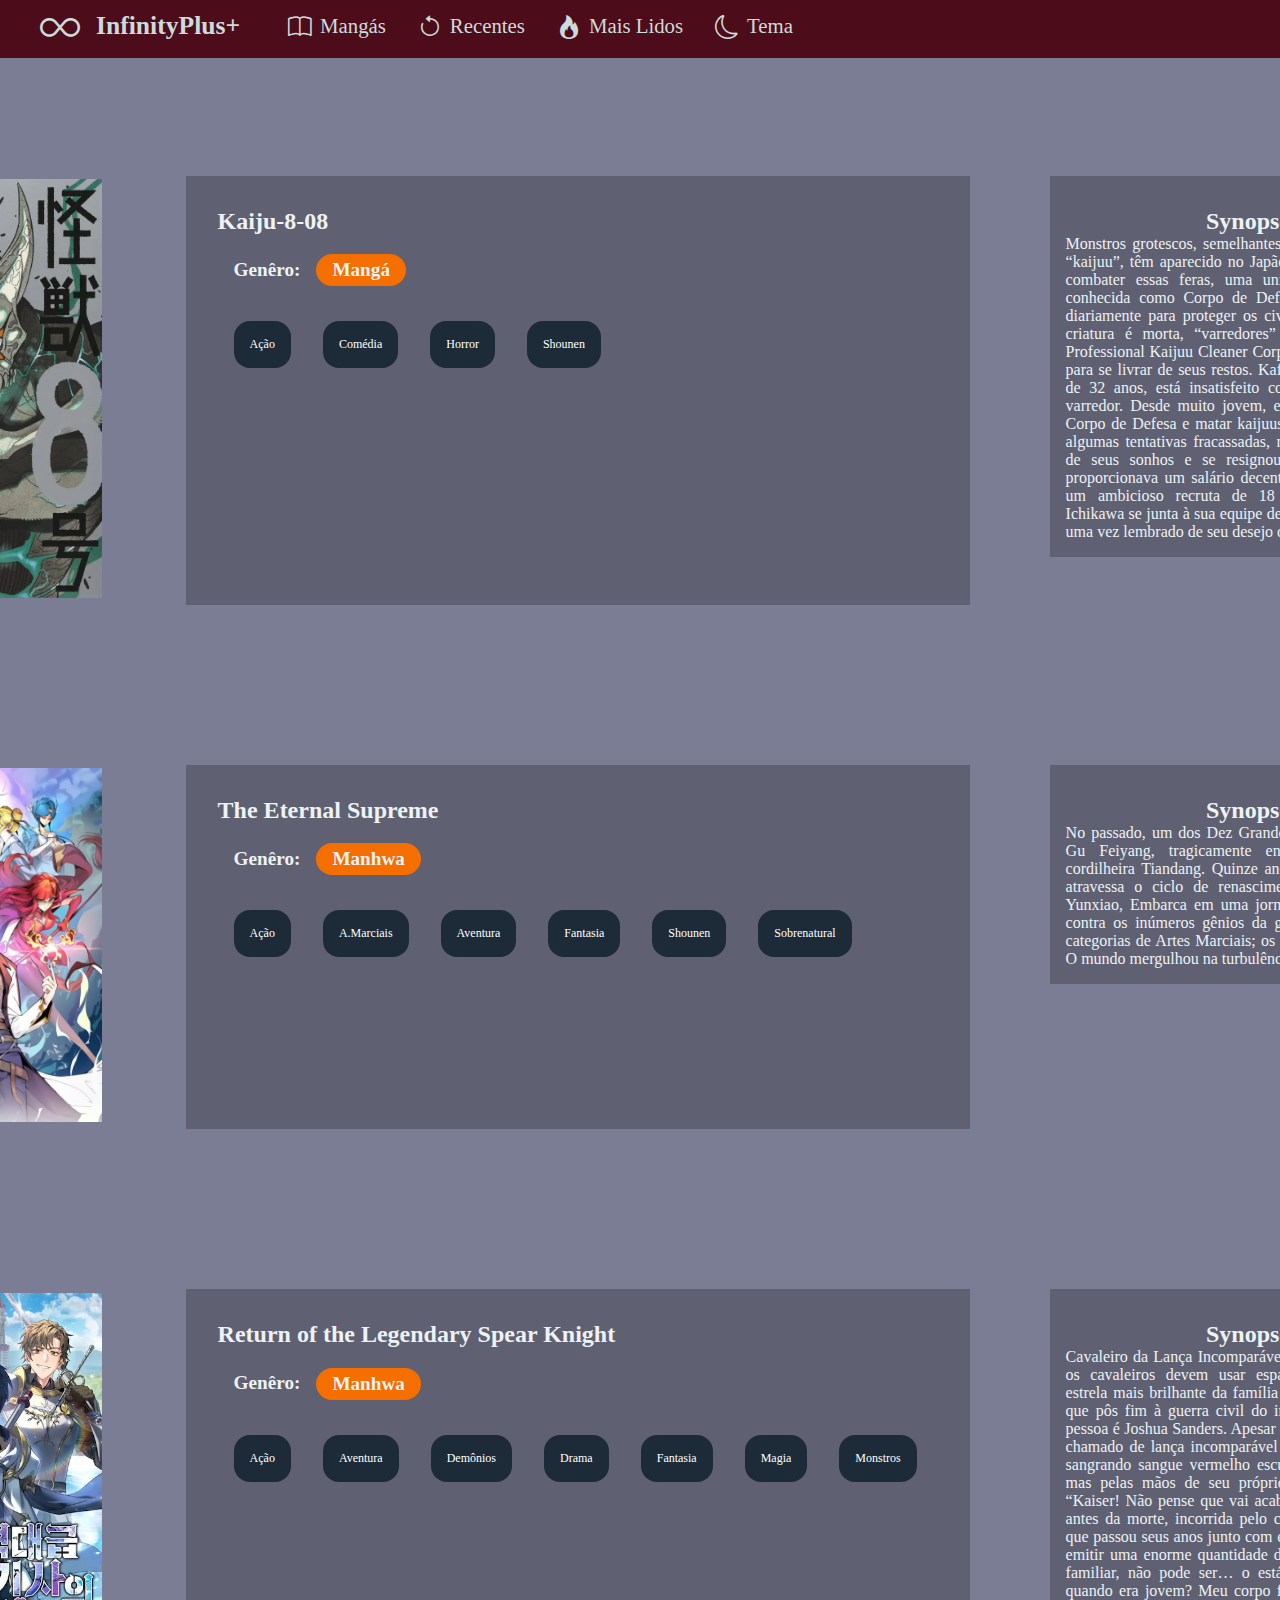
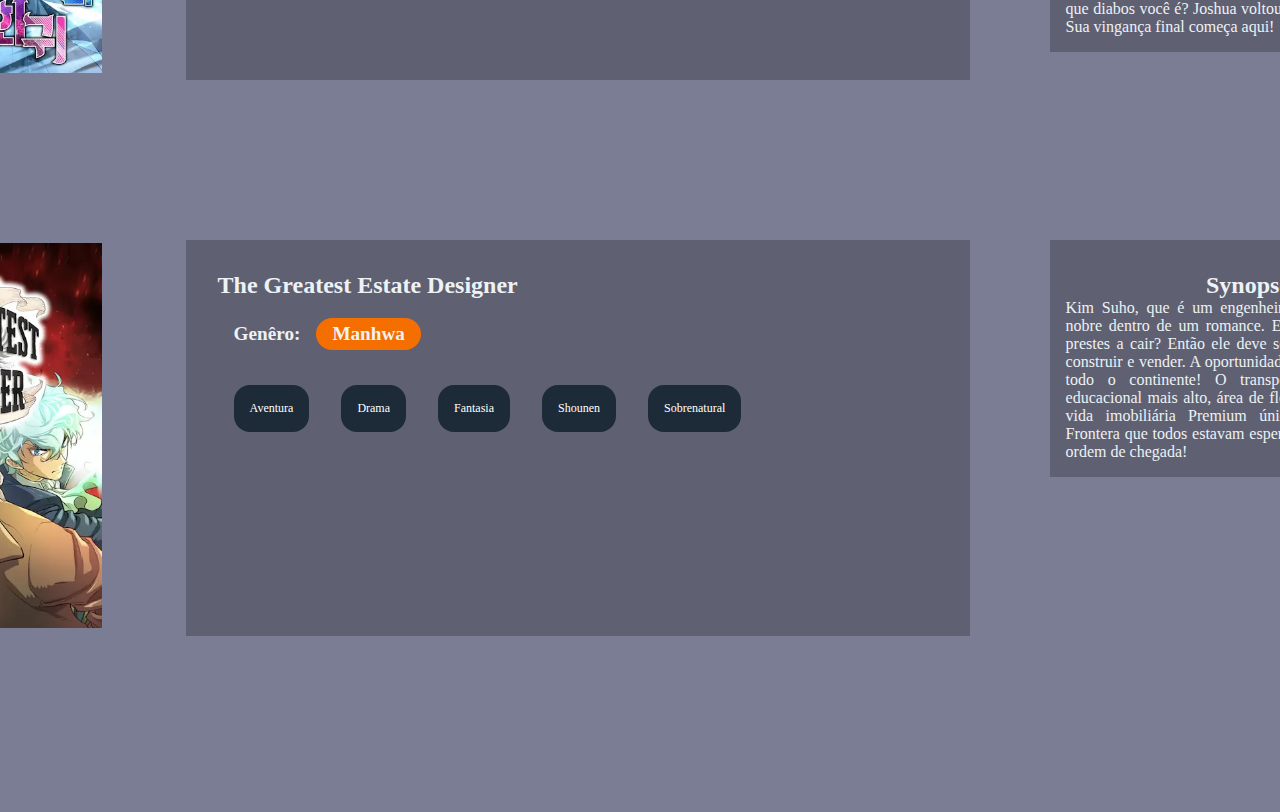
<file: index.html>
<!DOCTYPE html>
<html lang="pt-br">

<head>
    <meta charset="UTF-8">
    <meta name="viewport" content="width=device-width, initial-scale=1.0">
    <title>InfinityPlus+</title>
    <link rel="shortcut icon" href="./images/favicon.ico" type="image/x-icon">
    <link rel="stylesheet" href="style.css">
    <link rel="stylesheet" href="https://cdn.jsdelivr.net/npm/bootstrap-icons@1.11.3/font/bootstrap-icons.min.css">
</head>

<body>
    <header>
        <div class="header-div_main">
            <div class="header-icon_main">
                <a class="header-icon_main" href="./index.html"><i id="header-icon_main" class="bi bi-infinity"></i></a>
            </div>
            <a class="header-h1_main" href="./index.html">
                <h1 class="header-h1_main">InfinityPlus+</h1>
            </a>
            <div class="header-div_items">
                <nav class="header-nav_1">
                    <div class="header-div_1">
                        <ul class="header-ul_1">
                            <a href="#" class="header-a_1">
                                <span>
                                    <li class="header-item-icon"><i class="bi bi-book"></i></li>
                                </span>
                                <span>
                                    <li class="header-item-name">Mangás</li>
                                </span>
                            </a>
                            <a href="#" class="header-a_1">
                                <span>
                                    <li class="header-item-icon"><i class="bi bi-arrow-counterclockwise"></i></li>
                                </span>
                                <span>
                                    <li class="header-item-name">Recentes</li>
                                </span>
                            </a>
                            <a href="#" class="header-a_1">
                                <span>
                                    <li class="header-item-icon"><i class="bi bi-fire"></i></li>
                                </span>
                                <span>
                                    <li class="header-item-name">Mais Lidos</li>
                                </span>
                            </a>
                            <a href="./indexDark.html" class="header-a_1">
                                <span>
                                    <li class="header-item-icon"><i class="bi bi-moon"></i></li>
                                </span>
                                <span>
                                    <li class="header-item-name">Tema</li>
                                </span>
                            </a>

                        </ul>
                    </div>
                </nav>
            </div>
        </div>
    </header>
    <main>
        <div class="serie-box">
            <div class="main-div">
                <div class="main-info-image">
                    <img class="main-info-img" src="./images/Kaiju-8-08.webp" alt="Kaiju-8-08 image">
                </div>
                <div class="main-info">
                    <h2>Kaiju-8-08</h2>
                    <div class="main-div_2">
                        <h2 class="main-img-type">Genêro:</h2>
                        <h2 class="main-type">Mangá</h2>
                    </div>
                    <div>
                        <ul class="main-tags">
                            <span>
                                <li class="tags"><a class="tags-a" href="">Ação</a></li>
                            </span>
                            <span>
                                <li class="tags"><a class="tags-a" href="">Comédia</a></li>
                            </span>
                            <span>
                                <li class="tags"><a class="tags-a" href="">Horror</a></li>
                            </span>
                            <span>
                                <li class="tags"><a class="tags-a" href="">Shounen</a></li>
                            </span>
                        </ul>
                    </div>
                </div>
                <div class="main-synopse">
                    <h2 class="synopse-text">Synopse</h2>
                    <p>Monstros grotescos, semelhantes a Godzilla, chamados “kaijuu”, têm aparecido no Japão há muitos
                        anos.
                        Para combater essas feras, uma unidade militar de elite conhecida como Corpo de Defesa arrisca
                        suas
                        vidas diariamente para proteger os civis. Uma vez que uma criatura é morta, “varredores” –
                        trabalhando sob a Professional Kaijuu Cleaner Corporation – são deixados para se livrar de seus
                        restos.

                        Kafka Hibino, um homem de 32 anos, está insatisfeito com seu trabalho como varredor. Desde muito
                        jovem, ele almeja ingressar no Corpo de Defesa e matar kaijuus para viver. Depois de algumas
                        tentativas fracassadas, no entanto, ele desistiu de seus sonhos e se resignou à mediocridade que
                        proporcionava um salário decente. No entanto, quando um ambicioso recruta de 18 anos chamado
                        Leno
                        Ichikawa se junta à sua equipe de limpeza, Kafka é mais uma vez lembrado de seu desejo de se
                        juntar
                        ao exército.</p>
                </div>
            </div>

            <div class="main-div">
                <div class="main-info-image">
                    <img class="main-info-img" src="./images/The Eternal Supreme.jpg" alt="Kaiju-8-08 image">
                </div>
                <div class="main-info">
                    <h2>The Eternal Supreme</h2>
                    <div class="main-div_2">
                        <h2 class="main-img-type">Genêro:</h2>
                        <h2 class="main-type">Manhwa</h2>
                    </div>
                    <div>
                        <ul class="main-tags">
                            <span>
                                <li class="tags"><a class="tags-a" href="">Ação</a></li>
                            </span>
                            <span>
                                <li class="tags"><a class="tags-a" href="">A.Marciais</a></li>
                            </span>
                            <span>
                                <li class="tags"><a class="tags-a" href="">Aventura</a></li>
                            </span>
                            <span>
                                <li class="tags"><a class="tags-a" href="">Fantasia</a></li>
                            </span>
                            <span>
                                <li class="tags"><a class="tags-a" href="">Shounen</a></li>
                            </span>
                            <span>
                                <li class="tags"><a class="tags-a" href="">Sobrenatural</a></li>
                            </span>
                        </ul>
                    </div>
                </div>
                <div class="main-synopse">
                    <h2 class="synopse-text">Synopse</h2>
                    <p>No passado, um dos Dez Grandes Soberanos Marciais, Gu Feiyang, tragicamente encontrou seu fim na
                        cordilheira Tiandang. Quinze anos depois, Gu Feiyang atravessa o ciclo de renascimento. Agora,
                        como Li Yunxiao, Embarca em uma jornada que desafia o céu contra os inúmeros gênios da geração
                        atual. As nove categorias de Artes Marciais; os dez reinos dos Deuses. O mundo mergulhou na
                        turbulência mais uma vez!</p>
                </div>
            </div>

            <div class="main-div">
                <div class="main-info-image">
                    <img class="main-info-img" src="./images/Return of the Legendary Spear Knight.webp"
                        alt="Kaiju-8-08 image">
                </div>
                <div class="main-info">
                    <h2>Return of the Legendary Spear Knight</h2>
                    <div class="main-div_2">
                        <h2 class="main-img-type">Genêro:</h2>
                        <h2 class="main-type">Manhwa</h2>
                    </div>
                    <div>
                        <ul class="main-tags">
                            <span>
                                <li class="tags"><a class="tags-a" href="#">Ação</a></li>
                            </span>
                            <span>
                                <li class="tags"><a class="tags-a" href="#">Aventura</a></li>
                            </span>
                            <span>
                                <li class="tags"><a class="tags-a" href="#">Demônios</a></li>
                            </span>
                            <span>
                                <li class="tags"><a class="tags-a" href="#">Drama</a></li>
                            </span>
                            <span>
                                <li class="tags"><a class="tags-a" href="#">Fantasia</a></li>
                            </span>
                            <span>
                                <li class="tags"><a class="tags-a" href="">Magia</a></li>
                            </span>
                            <span>
                                <li class="tags"><a class="tags-a" href="">Monstros</a></li>
                            </span>
                        </ul>
                    </div>
                </div>
                <div class="main-synopse">
                    <h2 class="synopse-text">Synopse</h2>
                    <p>Cavaleiro da Lança Incomparável.
                        O estereótipo de que os cavaleiros devem usar espadas é quebrado pela estrela mais brilhante da
                        família de um duque. O herói que pôs fim à guerra civil do império. O nome dessa pessoa é Joshua
                        Sanders.

                        Apesar de sua reputação de ser chamado de lança incomparável do império, ele estava sangrando
                        sangue vermelho escuro. Não qualquer um, mas pelas mãos de seu próprio imperador, Kaiser…
                        “Kaiser! Não pense que vai acabar assim!!” Momentos antes da morte, incorrida pelo círculo
                        mágico, a lança que passou seus anos junto com ele, ‘Lugia’, começou a emitir uma enorme
                        quantidade de energia…

                        Este lugar familiar, não pode ser… o estábulo onde eu morava quando era jovem?
                        Meu corpo ficou jovem?! Lugia, o que diabos você é?

                        Joshua voltou ao seu eu mais jovem. Sua vingança final começa aqui!</p>
                </div>
            </div>

            <div class="main-div">
                <div class="main-info-image">
                    <img class="main-info-img" src="./images/The Greatest Estate Designer mangaschan.webp"
                        alt="Kaiju-8-08 image">
                </div>
                <div class="main-info">
                    <h2>The Greatest Estate Designer</h2>
                    <div class="main-div_2">
                        <h2 class="main-img-type">Genêro:</h2>
                        <h2 class="main-type">Manhwa</h2>
                    </div>
                    <div>
                        <ul class="main-tags">
                            <span>
                                <li class="tags"><a class="tags-a" href="#">Aventura</a></li>
                            </span>
                            <span>
                                <li class="tags"><a class="tags-a" href="#">Drama</a></li>
                            </span>
                            <span>
                                <li class="tags"><a class="tags-a" href="#">Fantasia</a></li>
                            </span>
                            <span>
                                <li class="tags"><a class="tags-a" href="">Shounen</a></li>
                            </span>
                            <span>
                                <li class="tags"><a class="tags-a" href="">Sobrenatural</a></li>
                            </span>
                        </ul>
                    </div>
                </div>
                <div class="main-synopse">
                    <h2 class="synopse-text">Synopse</h2>
                    <p>Kim Suho, que é um engenheiro civil, se tornou um nobre dentro de um romance. E daí? Meu estado
                        está prestes a cair? Então ele deve ser salvo. Para projetar, construir e vender. A oportunidade
                        especial esperada em todo o continente! O transporte perfeito, distrito educacional mais alto,
                        área de floresta agradável e uma vida imobiliária Premium única através do Barão Frontera que
                        todos estavam esperando. Um contrato por ordem de chegada!</p>
                </div>
            </div>
        </div>
    </main>
    <footer>

    </footer>
</body>

</html>
</file>
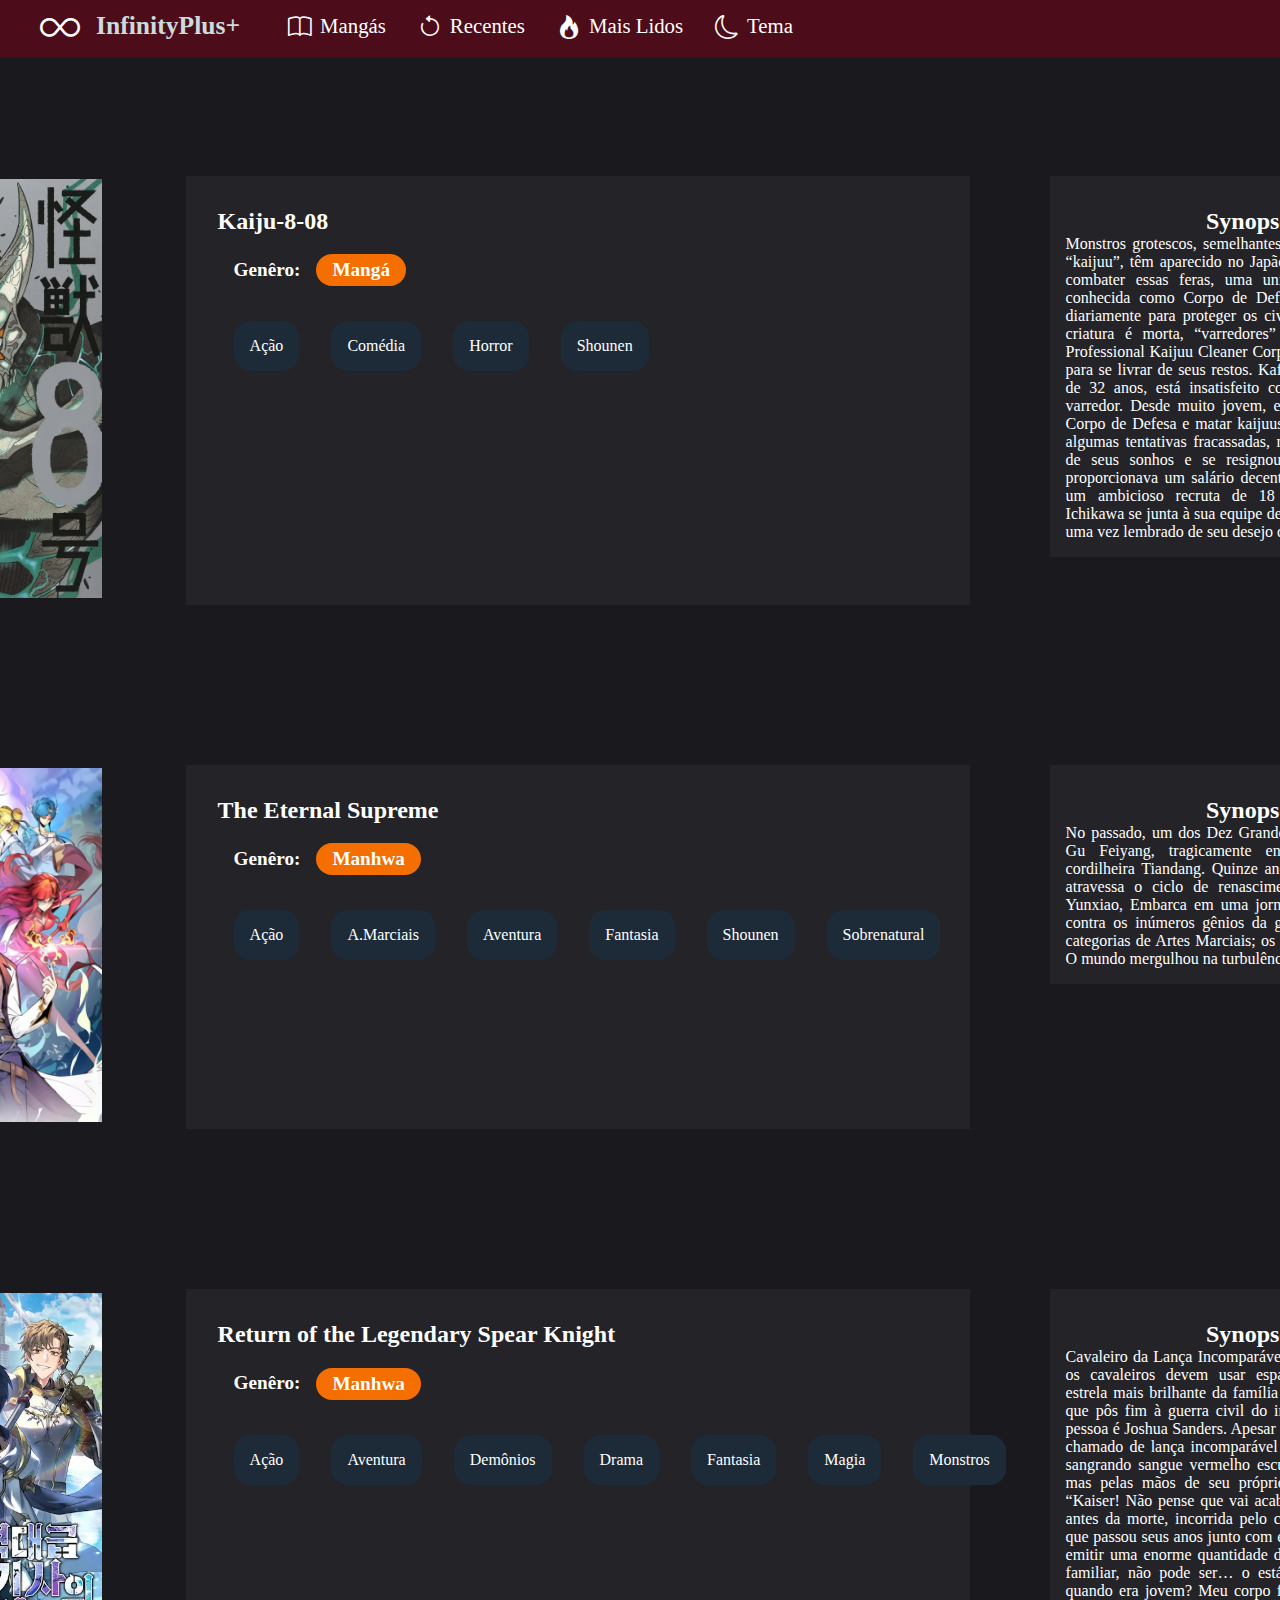
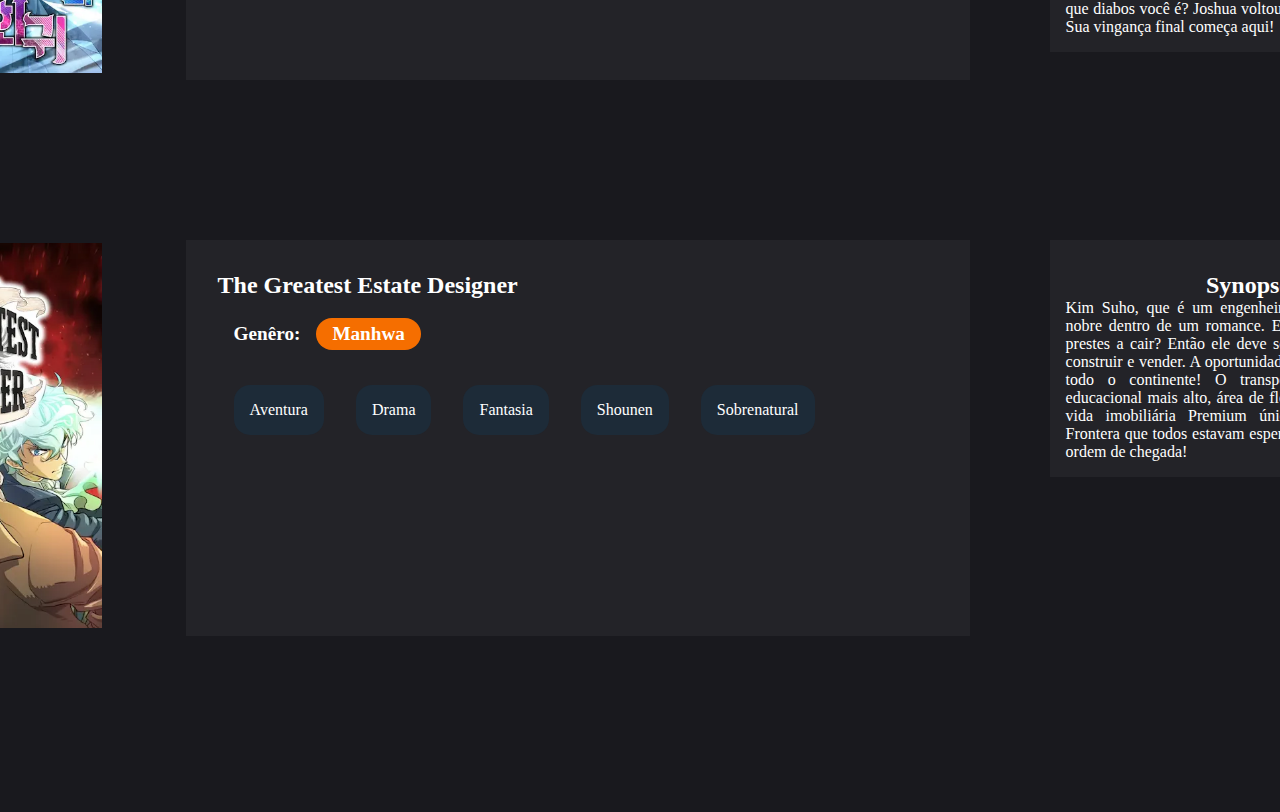
<file: indexDark.html>
<!DOCTYPE html>
<html lang="pt-br">

<head>
    <meta charset="UTF-8">
    <meta name="viewport" content="width=device-width, initial-scale=1.0">
    <title>InfinityPlus+</title>
    <link rel="shortcut icon" href="./images/favicon.ico" type="image/x-icon">
    <link rel="stylesheet" href="styleDark.css">
    <link rel="stylesheet" href="https://cdn.jsdelivr.net/npm/bootstrap-icons@1.11.3/font/bootstrap-icons.min.css">
</head>

<body>
    <header>
        <div class="header-div_main">
            <div class="header-icon_main">
                <a class="header-icon_main" href="./indexDark.html"><i id="header-icon_main" class="bi bi-infinity"></i></a>
            </div>
            <a class="header-h1_main" href="./indexDark.html">
                <h1 class="header-h1_main">InfinityPlus+</h1>
            </a>
            <div class="header-div_items">
                <nav class="header-nav_1">
                    <div class="header-div_1">
                        <ul class="header-ul_1">
                            <a href="#" class="header-a_1">
                                <span>
                                    <li class="header-item-icon"><i class="bi bi-book"></i></li>
                                </span>
                                <span>
                                    <li class="header-item-name">Mangás</li>
                                </span>
                            </a>
                            <a href="#" class="header-a_1">
                                <span>
                                    <li class="header-item-icon"><i class="bi bi-arrow-counterclockwise"></i></li>
                                </span>
                                <span>
                                    <li class="header-item-name">Recentes</li>
                                </span>
                            </a>
                            <a href="#" class="header-a_1">
                                <span>
                                    <li class="header-item-icon"><i class="bi bi-fire"></i></li>
                                </span>
                                <span>
                                    <li class="header-item-name">Mais Lidos</li>
                                </span>
                            </a>
                            <a href="./index.html" class="header-a_1">
                                <span>
                                    <li class="header-item-icon"><i class="bi bi-moon"></i></li>
                                </span>
                                <span>
                                    <li class="header-item-name">Tema</li>
                                </span>
                            </a>

                        </ul>
                    </div>
                </nav>
            </div>
        </div>
    </header>
    <main>
        <div class="serie-box">
            <div class="main-div">
                <div class="main-info-image">
                    <img class="main-info-img" src="./images/Kaiju-8-08.webp" alt="Kaiju-8-08 image">
                </div>
                <div class="main-info">
                    <h2>Kaiju-8-08</h2>
                    <div class="main-div_2">
                        <h2 class="main-img-type">Genêro:</h2>
                        <h2 class="main-type">Mangá</h2>
                    </div>
                    <div>
                        <ul class="main-tags">
                            <span>
                                <li class="tags"><a class="tags-a" href="">Ação</a></li>
                            </span>
                            <span>
                                <li class="tags"><a class="tags-a" href="">Comédia</a></li>
                            </span>
                            <span>
                                <li class="tags"><a class="tags-a" href="">Horror</a></li>
                            </span>
                            <span>
                                <li class="tags"><a class="tags-a" href="">Shounen</a></li>
                            </span>
                        </ul>
                    </div>
                </div>
                <div class="main-synopse">
                    <h2 class="synopse-text">Synopse</h2>
                    <p>Monstros grotescos, semelhantes a Godzilla, chamados “kaijuu”, têm aparecido no Japão há muitos
                        anos.
                        Para combater essas feras, uma unidade militar de elite conhecida como Corpo de Defesa arrisca
                        suas
                        vidas diariamente para proteger os civis. Uma vez que uma criatura é morta, “varredores” –
                        trabalhando sob a Professional Kaijuu Cleaner Corporation – são deixados para se livrar de seus
                        restos.

                        Kafka Hibino, um homem de 32 anos, está insatisfeito com seu trabalho como varredor. Desde muito
                        jovem, ele almeja ingressar no Corpo de Defesa e matar kaijuus para viver. Depois de algumas
                        tentativas fracassadas, no entanto, ele desistiu de seus sonhos e se resignou à mediocridade que
                        proporcionava um salário decente. No entanto, quando um ambicioso recruta de 18 anos chamado
                        Leno
                        Ichikawa se junta à sua equipe de limpeza, Kafka é mais uma vez lembrado de seu desejo de se
                        juntar
                        ao exército.</p>
                </div>
            </div>

            <div class="main-div">
                <div class="main-info-image">
                    <img class="main-info-img" src="./images/The Eternal Supreme.jpg" alt="Kaiju-8-08 image">
                </div>
                <div class="main-info">
                    <h2>The Eternal Supreme</h2>
                    <div class="main-div_2">
                        <h2 class="main-img-type">Genêro:</h2>
                        <h2 class="main-type">Manhwa</h2>
                    </div>
                    <div>
                        <ul class="main-tags">
                            <span>
                                <li class="tags"><a class="tags-a" href="">Ação</a></li>
                            </span>
                            <span>
                                <li class="tags"><a class="tags-a" href="">A.Marciais</a></li>
                            </span>
                            <span>
                                <li class="tags"><a class="tags-a" href="">Aventura</a></li>
                            </span>
                            <span>
                                <li class="tags"><a class="tags-a" href="">Fantasia</a></li>
                            </span>
                            <span>
                                <li class="tags"><a class="tags-a" href="">Shounen</a></li>
                            </span>
                            <span>
                                <li class="tags"><a class="tags-a" href="">Sobrenatural</a></li>
                            </span>
                        </ul>
                    </div>
                </div>
                <div class="main-synopse">
                    <h2 class="synopse-text">Synopse</h2>
                    <p>No passado, um dos Dez Grandes Soberanos Marciais, Gu Feiyang, tragicamente encontrou seu fim na
                        cordilheira Tiandang. Quinze anos depois, Gu Feiyang atravessa o ciclo de renascimento. Agora,
                        como Li Yunxiao, Embarca em uma jornada que desafia o céu contra os inúmeros gênios da geração
                        atual. As nove categorias de Artes Marciais; os dez reinos dos Deuses. O mundo mergulhou na
                        turbulência mais uma vez!</p>
                </div>
            </div>

            <div class="main-div">
                <div class="main-info-image">
                    <img class="main-info-img" src="./images/Return of the Legendary Spear Knight.webp"
                        alt="Kaiju-8-08 image">
                </div>
                <div class="main-info">
                    <h2>Return of the Legendary Spear Knight</h2>
                    <div class="main-div_2">
                        <h2 class="main-img-type">Genêro:</h2>
                        <h2 class="main-type">Manhwa</h2>
                    </div>
                    <div>
                        <ul class="main-tags">
                            <span>
                                <li class="tags"><a class="tags-a" href="#">Ação</a></li>
                            </span>
                            <span>
                                <li class="tags"><a class="tags-a" href="#">Aventura</a></li>
                            </span>
                            <span>
                                <li class="tags"><a class="tags-a" href="#">Demônios</a></li>
                            </span>
                            <span>
                                <li class="tags"><a class="tags-a" href="#">Drama</a></li>
                            </span>
                            <span>
                                <li class="tags"><a class="tags-a" href="#">Fantasia</a></li>
                            </span>
                            <span>
                                <li class="tags"><a class="tags-a" href="">Magia</a></li>
                            </span>
                            <span>
                                <li class="tags"><a class="tags-a" href="">Monstros</a></li>
                            </span>
                        </ul>
                    </div>
                </div>
                <div class="main-synopse">
                    <h2 class="synopse-text">Synopse</h2>
                    <p>Cavaleiro da Lança Incomparável.
                        O estereótipo de que os cavaleiros devem usar espadas é quebrado pela estrela mais brilhante da
                        família de um duque. O herói que pôs fim à guerra civil do império. O nome dessa pessoa é Joshua
                        Sanders.

                        Apesar de sua reputação de ser chamado de lança incomparável do império, ele estava sangrando
                        sangue vermelho escuro. Não qualquer um, mas pelas mãos de seu próprio imperador, Kaiser…
                        “Kaiser! Não pense que vai acabar assim!!” Momentos antes da morte, incorrida pelo círculo
                        mágico, a lança que passou seus anos junto com ele, ‘Lugia’, começou a emitir uma enorme
                        quantidade de energia…

                        Este lugar familiar, não pode ser… o estábulo onde eu morava quando era jovem?
                        Meu corpo ficou jovem?! Lugia, o que diabos você é?

                        Joshua voltou ao seu eu mais jovem. Sua vingança final começa aqui!</p>
                </div>
            </div>

            <div class="main-div">
                <div class="main-info-image">
                    <img class="main-info-img" src="./images/The Greatest Estate Designer mangaschan.webp"
                        alt="Kaiju-8-08 image">
                </div>
                <div class="main-info">
                    <h2>The Greatest Estate Designer</h2>
                    <div class="main-div_2">
                        <h2 class="main-img-type">Genêro:</h2>
                        <h2 class="main-type">Manhwa</h2>
                    </div>
                    <div>
                        <ul class="main-tags">
                            <span>
                                <li class="tags"><a class="tags-a" href="#">Aventura</a></li>
                            </span>
                            <span>
                                <li class="tags"><a class="tags-a" href="#">Drama</a></li>
                            </span>
                            <span>
                                <li class="tags"><a class="tags-a" href="#">Fantasia</a></li>
                            </span>
                            <span>
                                <li class="tags"><a class="tags-a" href="">Shounen</a></li>
                            </span>
                            <span>
                                <li class="tags"><a class="tags-a" href="">Sobrenatural</a></li>
                            </span>
                        </ul>
                    </div>
                </div>
                <div class="main-synopse">
                    <h2 class="synopse-text">Synopse</h2>
                    <p>Kim Suho, que é um engenheiro civil, se tornou um nobre dentro de um romance. E daí? Meu estado
                        está prestes a cair? Então ele deve ser salvo. Para projetar, construir e vender. A oportunidade
                        especial esperada em todo o continente! O transporte perfeito, distrito educacional mais alto,
                        área de floresta agradável e uma vida imobiliária Premium única através do Barão Frontera que
                        todos estavam esperando. Um contrato por ordem de chegada!</p>
                </div>
            </div>
        </div>
    </main>
    <footer>

    </footer>
</body>

</html>
</file>
<file: style.css>
*
{
    image-rendering: optimizeQuality;
    margin: 0;
    padding: 0;
    box-sizing: border-box;
}
header
{
    background-color: #4d0c19;
    color: #B3B6D8;
    position: fixed;
    padding: 0.5rem;
    top: 0;
    right: 0;
    left: 0;
}
main
{
    justify-content: center;
    padding: 6rem;
    display: flex;
}
body
{
    height: 200vh;
    background-color: #7B7D94;
    color: rgb(237, 242, 244);
}
.header-h1_main
{
    text-decoration: none;
    font-size: 1.6rem;
    line-height: 1.4;
    margin-left: 0.5rem;
    color: #CCDBDC;
    transition: 0.3s ease-in-out;
}
.header-h1_main:hover
{
    transform: translateY(0.3rem);
    color: rgb(255, 255, 255);
    transition: 0.3s ease-in-out;
}
.header-icon_main
{
    text-decoration: none;
    color: #CCDBDC;
    font-size: 2.5rem;
    line-height: 1;
    transition: 0.3s ease-in-out;
}
.header-icon_main:hover
{
    transform: translateY(0.3rem);
    color: rgb(255, 255, 255);
    transition: 0.3s ease-in-out;
}
.header-main_2
{
    text-align: right;
}
.header-div_main
{
    margin-left: 2rem;
    display: flex;
}
.header-div_items
{
    margin-left: 3rem;
}
.header-ul_1
{
    gap: 2rem;
    list-style: none;
    display: flex;
}
.header-a_1
{
    line-height: 1.4;
    text-decoration: none;
    color: #CCDBDC;
    display: flex;
    transition: 0.3s ease-in-out;
}
.header-a_1:hover
{
    transform: translateY(0.3rem);
    color: rgb(255, 255, 255);
    transition: 0.3s ease-in-out;
}
.header-a_2
{
    line-height: 1.4;
    text-decoration: none;
    color: #CCDBDC;
    display: flex;
}
.header-item-icon
{
    font-size: 1.5rem;
    line-height: 1.7;
}
.header-item-name
{
    font-size: 1.3rem;
    line-height: 1.7;
    margin-left: 0.5rem;
}
.main-div
{
    padding: 5rem;
    gap: 5rem;
    display: flex;
}
.main-div_1
{
    display: flex;
    gap: 4rem;
}
.main-div_2
{
    display: flex;
    line-height: 2;
}
.main-info
{
    background-color: #5F6072;
    padding: 2rem;
    width: 49rem;
    transition: 0.3s ease-in-out;
}
.main-info:hover
{
    box-shadow: 0rem -1rem 0rem #B3B6D8;
    width: 50rem;
    outline: 0.15rem solid black;
    transition: 0.3s ease-in-out;
}
.main-synopse
{
    overflow: hidden;
    transition: 0.3s ease-in-out;
    text-align: justify;
    background-color: #5F6072;
    padding: 1rem;
    width: 24.8rem;
    height: 100%;
}
.main-synopse:hover
{
    box-shadow: 0rem -1rem 0rem #B3B6D8;
    width: 25rem;
    outline: 0.15rem solid black;
    transition: 0.3s ease-in-out;
    height: 100%;
}
.synopse-text
{
    margin-top: 1rem;
    text-align: center;
}
.main-img-type
{
    padding: 1rem;
    font-size: 1.2rem;  
}
.main-type
{
    font-size: 1.2rem;
    margin-top: 1.2rem;
    line-height: 0rem;
    height: 1rem;
    background-color: rgb(245, 110, 0);
    padding: 1rem;
    border-radius: 2rem;
}
.main-info-image
{
    transition: 0.3s ease-in-out;
    padding: 0.2rem;
    width: 17rem;
}
.main-info-image:hover
{
    box-shadow: 0rem -1rem 0rem #B3B6D8;
    transition: 0.3s ease-in-out;
    background-color: #000000;
    padding: 0.2rem;
    width: 17rem;
}
.main-info-img
{
    width: 100%;
}
.main-tags
{
    font-size: 0.75rem;
    display: flex;
    list-style: none;
    gap: 2rem;
    justify-content: left;
    padding: 1rem;
}
.tags
{
    border-radius: 1rem;
    background-color: rgb(29, 43, 56);
    padding: 1rem;
    width: 100%;
}
.tags-a
{
    text-decoration: none;
    color: white;
}
.serie-box
{
    display: inline-block;
}
</file>
<file: styleDark.css>
*
{
    image-rendering: optimizeQuality;
    margin: 0;
    padding: 0;
    box-sizing: border-box;
    color: white;
    transition: 0.5s ease-in-out;
}
header
{
    transition: 0.3s ease-in-out;
    background-color: #4d0c19;
    color: #ffa2b5;
    position: fixed;
    padding: 0.5rem;
    top: 0;
    right: 0;
    left: 0;
}
main
{
    justify-content: center;
    padding: 6rem;
    display: flex;
}
body
{
    height: 200vh;
    background-color: #19191E;
    color: rgb(237, 242, 244);
}
.header-h1_main
{
    text-decoration: none;
    font-size: 1.6rem;
    line-height: 1.4;
    margin-left: 0.5rem;
    color: #CCDBDC;
    transition: 0.3s ease-in-out;
}
.header-h1_main:hover
{
    transform: translateY(0.3rem);
    color: rgb(255, 255, 255);
    transition: 0.3s ease-in-out;
}
.header-icon_main
{
    text-decoration: none;
    color: #CCDBDC;
    font-size: 2.5rem;
    line-height: 1;
    transition: 0.3s ease-in-out;
}
.header-icon_main:hover
{
    transform: translateY(0.3rem);
    color: rgb(255, 255, 255);
    transition: 0.3s ease-in-out;
}
.header-main_2
{
    text-align: right;
}
.header-div_main
{
    margin-left: 2rem;
    display: flex;
}
.header-div_items
{
    margin-left: 3rem;
}
.header-ul_1
{
    gap: 2rem;
    list-style: none;
    display: flex;
}
.header-a_1
{
    line-height: 1.4;
    text-decoration: none;
    color: #CCDBDC;
    display: flex;
    transition: 0.3s ease-in-out;
}
.header-a_1:hover
{
    transform: translateY(0.3rem);
    color: rgb(255, 255, 255);
    transition: 0.3s ease-in-out;
}
.header-a_2
{
    line-height: 1.4;
    text-decoration: none;
    color: #CCDBDC;
    display: flex;
}
.header-item-icon
{
    font-size: 1.5rem;
    line-height: 1.7;
}
.header-item-name
{
    font-size: 1.3rem;
    line-height: 1.7;
    margin-left: 0.5rem;
}
.main-div
{
    padding: 5rem;
    gap: 5rem;
    display: flex;
}
.main-div_1
{
    display: flex;
    gap: 4rem;
}
.main-div_2
{
    display: flex;
    line-height: 2;
}
.main-info
{
    background-color: #232328;
    padding: 2rem;
    width: 49rem;
    transition: 0.3s ease-in-out;
}
.main-info:hover
{
    box-shadow: 0rem -1rem 0rem #2D2D32;
    width: 50rem;
    outline: 0.15rem solid black;
    transition: 0.3s ease-in-out;
}
.main-synopse
{
    overflow: hidden;
    transition: 0.3s ease-in-out;
    text-align: justify;
    background-color: #232328;
    padding: 1rem;
    width: 24.8rem;
    height: 100%;
}
.main-synopse:hover
{
    box-shadow: 0rem -1rem 0rem #2D2D32;
    width: 25rem;
    outline: 0.15rem solid black;
    transition: 0.3s ease-in-out;
    height: 100%;
}
.synopse-text
{
    margin-top: 1rem;
    text-align: center;
}
.main-img-type
{
    padding: 1rem;
    font-size: 1.2rem;  
}
.main-type
{
    font-size: 1.2rem;
    margin-top: 1.2rem;
    line-height: 0rem;
    height: 1rem;
    background-color: rgb(245, 110, 0);
    padding: 1rem;
    border-radius: 2rem;
}
.main-info-image
{
    transition: 0.3s ease-in-out;
    padding: 0.2rem;
    width: 17rem;
}
.main-info-image:hover
{
    box-shadow: 0rem -1rem 0rem #2D2D32;
    transition: 0.3s ease-in-out;
    background-color: #000000;
    padding: 0.2rem;
    width: 17rem;
}
.main-info-img
{
    width: 100%;
}
.main-tags
{
    display: flex;
    list-style: none;
    gap: 2rem;
    padding: 1rem;
}
.tags
{
    border-radius: 1rem;
    background-color: rgb(29, 43, 56);
    padding: 1rem;
}
.tags-a
{
    text-decoration: none;
    color: white;
}
.serie-box
{
    display: inline-block;
}
</file>
